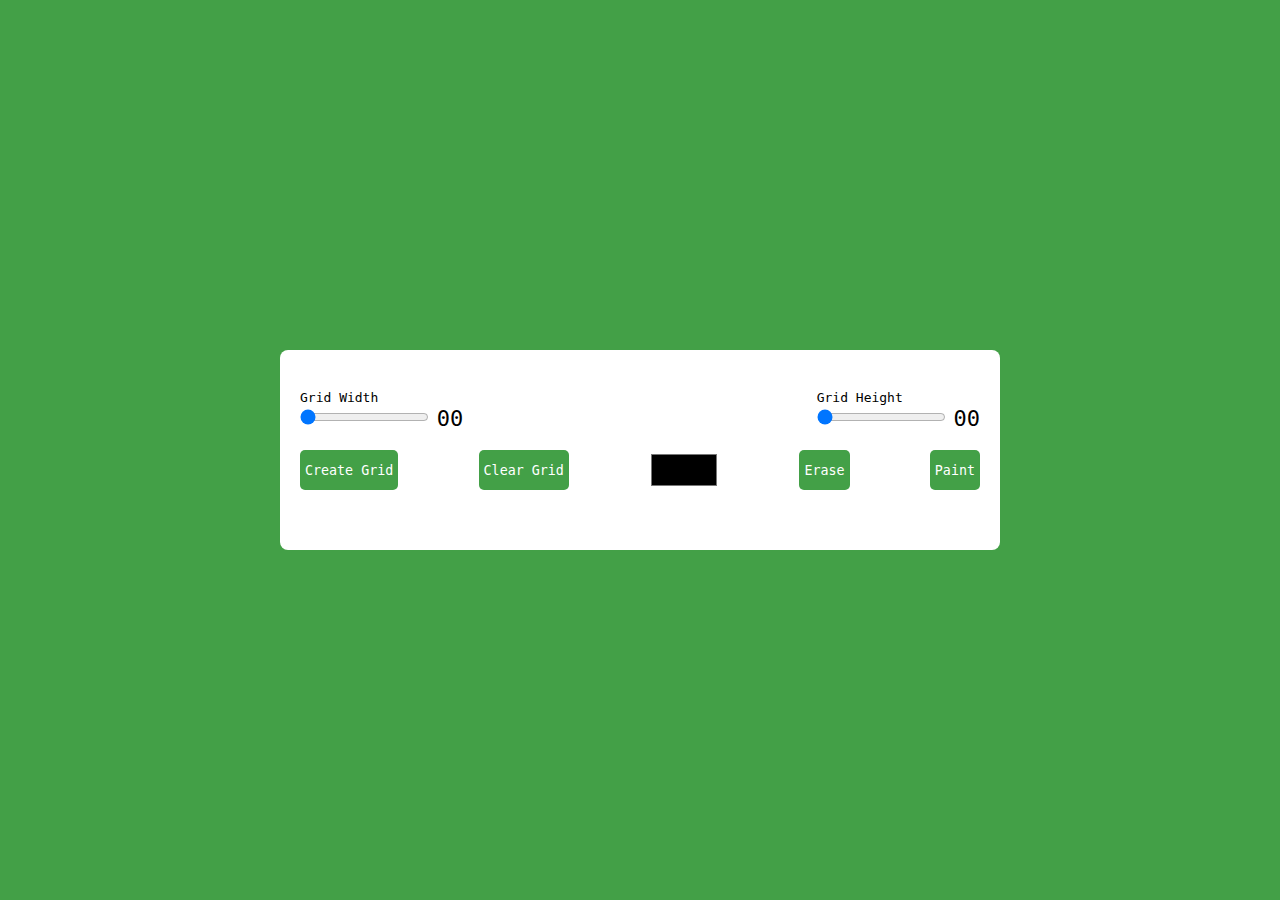
<file: day1/index.html>
<!DOCTYPE html>
<html lang="en">
<head>
    <meta charset="UTF-8">
    <meta http-equiv="X-UA-Compatible" content="IE=edge">
    <meta name="viewport" content="width=device-width, initial-scale=1.0">
    <link rel="stylesheet" href="./style.css">
    <title>Day 1</title>
</head>
<body>
    <div class="wrapper">
        <div class="options">
            <div class="opt-wrapper">
                <div class="slider">
                    <label for="width-range">Grid Width</label>
                    <input type="range" id="width-range" min="1" max="35">
                    <span id="width-value">00</span>
                </div>
                <div class="slider">
                    <label for="height-range">Grid Height</label>
                    <input type="range" id="height-range" min="1" max="35">
                    <span id="height-value">00</span>
                </div>
            </div>

            <div class="opt-wrapper">
                <button id="submit-grid">Create Grid</button>
                <button id="clear-grid">Clear Grid</button>
                <input type="color" id="color-input">
                <button id="erase-btn">Erase</button>
                <button id="paint-btn">Paint</button>
            </div>

        </div>
        <div class="container"></div>
    </div>

    <script src="./index.js"></script>
</body>
</html>
</file>
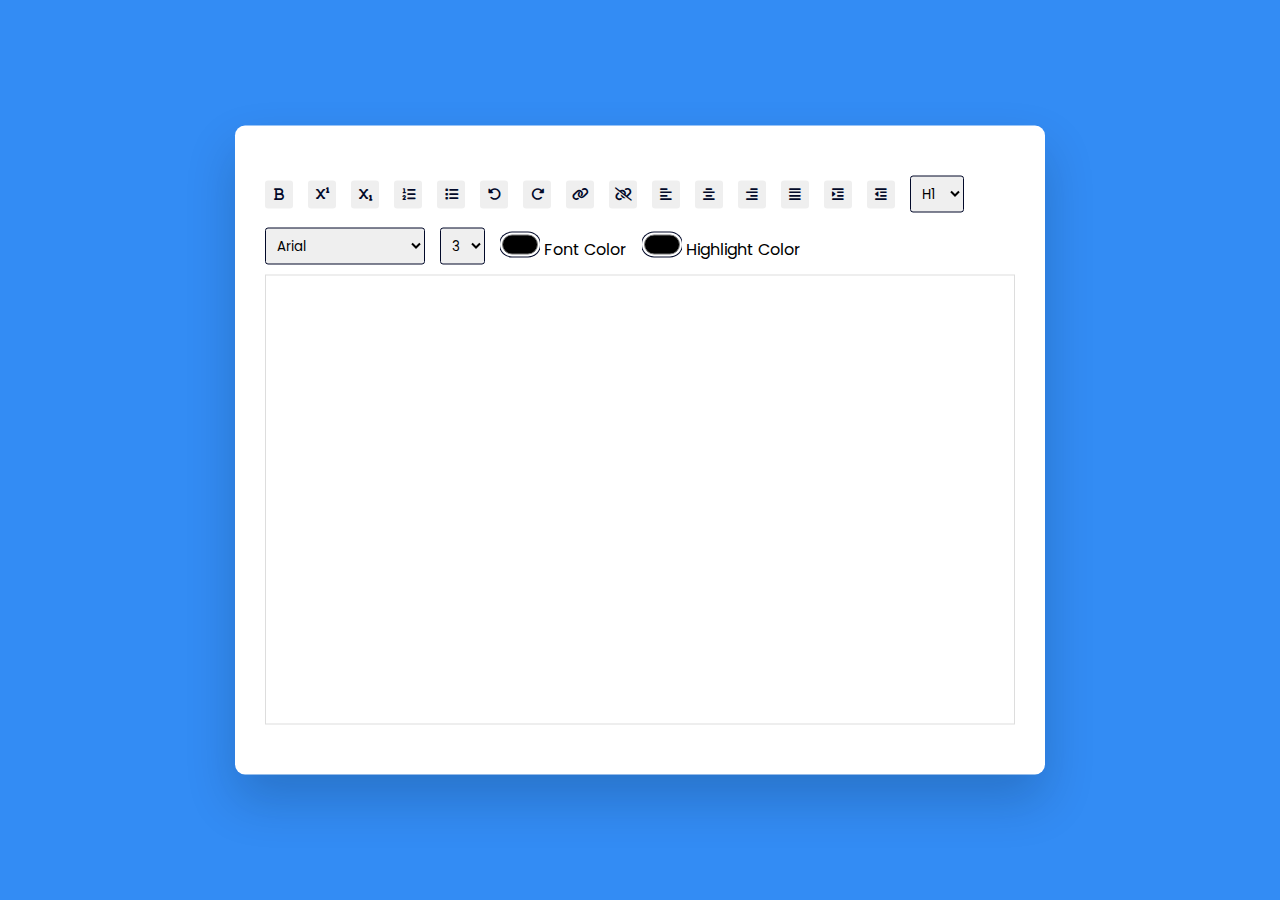
<file: day2/index.html>
<!DOCTYPE html>
<html lang="en">
<head>
    <meta charset="UTF-8">
    <meta http-equiv="X-UA-Compatible" content="IE=edge">
    <meta name="viewport" content="width=device-width, initial-scale=1.0">
    <link rel="stylesheet" href="https://cdnjs.cloudflare.com/ajax/libs/font-awesome/6.3.0/css/all.min.css">
    <link rel="stylesheet" href="./style.css">
    <title>Day 2</title>
</head>
<body>
    <div class="container">
        <div class="options">
            <button id="bold" class="option-button format">
                <i class="fa-solid fa-bold"></i>
            </button>
            <button id="superscript" class="option-button script">
                <i class="fa-solid fa-superscript"></i>
            </button>
            <button id="subscript" class="option-button script">
                <i class="fa-solid fa-subscript"></i>
            </button>
            <button id="insertOrderedList" class="option-button">
                <div class="fa-solid fa-list-ol"></div>
            </button>
            <button id="insertUnorderedList" class="option-button">
                <i class="fa-solid fa-list"></i>
            </button>
            <button id="undo" class="option-button">
                <i class="fa-solid fa-rotate-left"></i>
            </button>
            <button id="redo" class="option-button">
                <i class="fa-solid fa-rotate-right"></i>
            </button>
            <button id="createLink" class="adv-option-button">
                <i class="fa fa-link"></i>
            </button>
            <button id="unlink" class="option-button">
                <i class="fa fa-unlink"></i>
            </button>
            <button id="justifyLeft" class="option-button align">
                <i class="fa-solid fa-align-left"></i>
            </button>
            <button id="justifyCenter" class="option-button align">
                <i class="fa-solid fa-align-center"></i>
            </button>
            <button id="justifyRight" class="option-button align">
                <i class="fa-solid fa-align-right"></i>
            </button>
            <button id="justifyFull" class="option-button align">
                <i class="fa-solid fa-align-justify"></i>
            </button>
            <button id="indent" class="option-button spacing">
                <i class="fa-solid fa-indent"></i>
            </button>
            <button id="outdent" class="option-button spacing">
                <i class="fa-solid fa-outdent"></i>
            </button>
            <select id="formatBlock" class="adv-option-button">
                <option value="H1">H1</option>
                <option value="H2">H2</option>
                <option value="H3">H3</option>
                <option value="H4">H4</option>
                <option value="H5">H5</option>
                <option value="H6">H6</option>
            </select>
            <select id="fontName" class="adv-option-button"></select>
            <select id="fontSize" class="adv-option-button"></select>

            <div class="input-wrapper">
                <input type="color" id="foreColor" class="adv-option-button">
                <label for="foreColor">Font Color</label>
            </div>
            <div class="input-wrapper">
                <input type="color" id="backColor" class="adv-option-button">
                <label for="backColor">Highlight Color</label>
            </div>

        </div>
        <div id="text-input" contenteditable="true"></div>
    </div>

    <script src="script.js"></script>

</body>
</html>
</file>
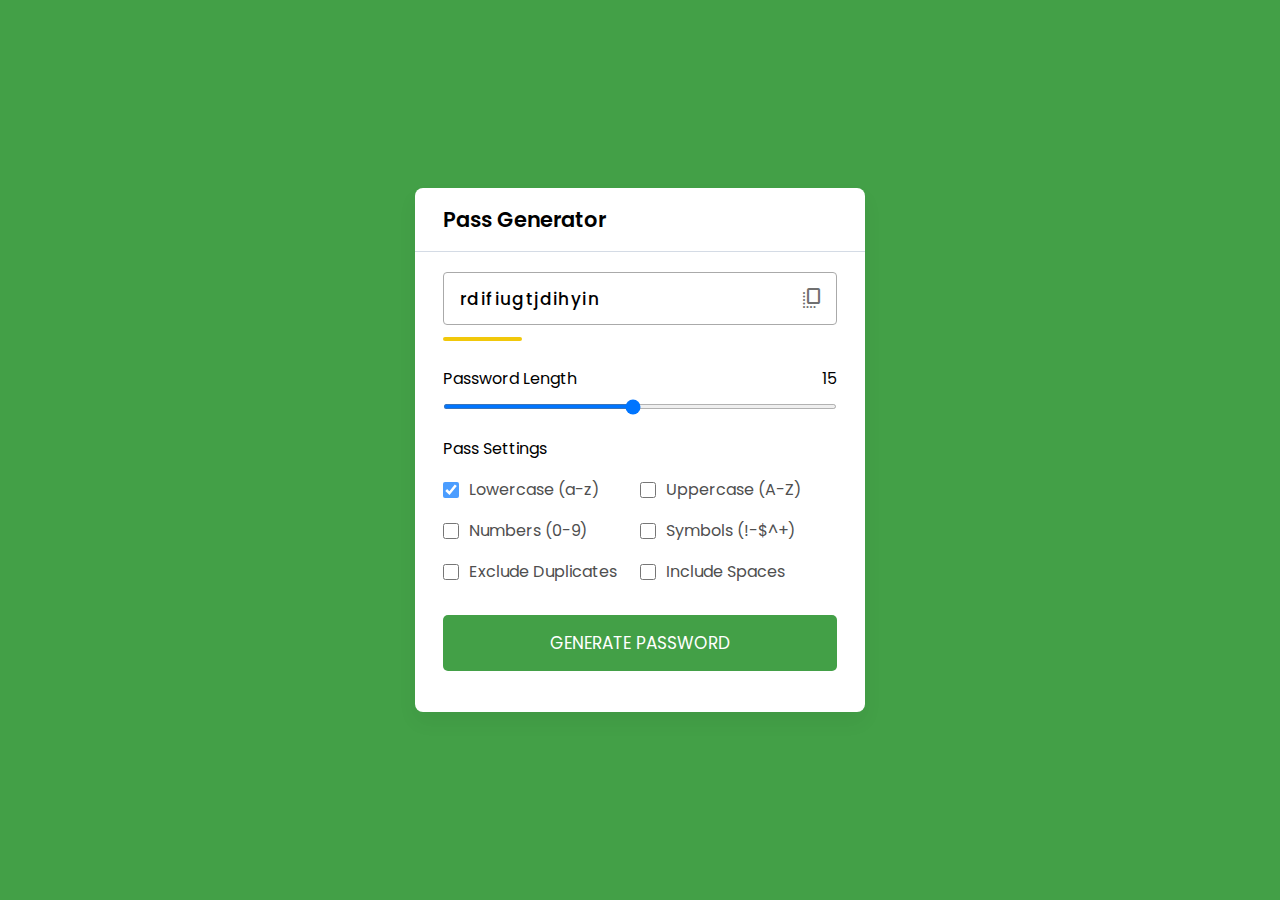
<file: day3/index.html>
<!DOCTYPE html>
<html lang="en">
<head>
    <meta charset="UTF-8">
    <meta http-equiv="X-UA-Compatible" content="IE=edge">
    <meta name="viewport" content="width=device-width, initial-scale=1.0">
    <link href="https://fonts.googleapis.com/css2?family=Material+Symbols+Rounded" rel="stylesheet" />
    <link rel="stylesheet" href="./style.css">
    <title>Day 3</title>
</head>
<body>

    <div class="container">
        <h2>Pass Generator</h2>
        <div class="wrapper">
            <div class="input-box">
                <input type="text" disabled>
                <span class="material-symbols-rounded">copy_all</span>
            </div>
            <div class="pass-indicator"></div>
                <div class="pass-length">
                    <div class="details">
                        <label class="title">Password Length</label>
                        <span></span>
                    </div>
                    <input type="range" min="1" max="30" value="15" step="1">
                </div>

                <div class="pass-settings">
                    <label class="title">Pass Settings</label>
                    <ul class="options">
                        <li class="option">
                            <input type="checkbox" id="lowercase" checked>
                            <label for="lowercase">Lowercase (a-z)</label>
                        </li>
                        <li class="option">
                            <input type="checkbox" id="uppercase">
                            <label for="uppercase">Uppercase (A-Z)</label>
                        </li>
                        <li class="option">
                            <input type="checkbox" id="numbers">
                            <label for="numbers">Numbers (0-9)</label>
                        </li>
                        <li class="option">
                            <input type="checkbox" id="symbols">
                            <label for="symbols">Symbols (!-$^+)</label>
                        </li>
                        <li class="option">
                            <input type="checkbox" id="exc-duplicate">
                            <label for="exc-duplicate">Exclude Duplicates</label>
                        </li>
                        <li class="option">
                            <input type="checkbox" id="spaces">
                            <label for="spaces">Include Spaces</label>
                        </li>
                    </ul>
                </div>

            <button class="generate-btn">Generate Password</button>

        </div>
    </div>


    <script src="./script.js"></script>
    
</body>
</html>
</file>
<file: day1/style.css>
* {
    padding: 0;
    margin: 0;
    box-sizing: border-box;
    font-family: monospace;
}

body {
    background-color: #43a047;
}

.wrapper {
    background-color: #fff;
    width: 80vmin;
    position: absolute;
    transform: translate(-50%, -50%);
    top: 50%;
    left: 50%;
    padding: 40px 20px;
    border-radius: 8px;
}

label {
    display: block;
}

span {
    position: relative;
    font-size: 22px;
    bottom: -1px;
}

.opt-wrapper {
    display: flex;
    justify-content: space-between;
    margin-bottom: 20px;
    gap: 10px;
}

button {
    background-color: #43a047;
    border: none;
    border-radius: 5px;
    padding: 5px;
    color: #fff;
}

input[type="color"] {
    --webkit-appearance: none;
    --moz-appearance: none;
    appearance: none;
    background-color: transparent;
    width: 70px;
    height: 40px;
    border: none;
    cursor: pointer;
}

input[type="color"]::--webkit-color-swatch {
    border-radius: 8px;
    border: 4px solid #000;
}

input[type="color"]::--moz-color-swatch {
    border-radius: 8px;
    border: 4px solid #000;
}

.gridCol {
    height: 1em;
    width: 1em;
    border: 1px solid #ddd;
}

.gridRow {
    display: flex;
}

@media only screen and (max-width: 768px){
    .gridCol{
        height: 0.8em;
        width: 0.8em;
    }
}
</file>
<file: day2/style.css>
@import url('https://fonts.googleapis.com/css2?family=Poppins:wght@300;400;500;600;700&family=Roboto&display=swap');

* {
    padding: 0;
    margin: 0;
    box-sizing: border-box;
}

body {
    background-color: #338cf4;
}

.container {
    background-color: #fff;
    width: 90vmin;
    padding: 50px 30px;
    position: absolute;
    transform: translate(-50%, -50%);
    left: 50%;
    top: 50%;
    border-radius: 10px;
    box-shadow: 0 25px 50px rgba(7, 20, 35, 0.2);
}

.options {
    display: flex;
    flex-wrap: wrap;
    align-items: center;
    gap: 15px;
}

button {
    width: 28px;
    height: 28px;
    display: grid;
    place-items: center;
    border-radius: 3px;
    border: none;
    /* background-color: #fff; */
    outline: none;
    color: #020929;
    cursor: pointer;
}

select {
    padding: 7px;
    border: 1px solid #020929;
    border-radius: 3px;
    cursor: pointer;
}

.options label,
.options select {
    font-family: 'Poppins', sans-serif;
}

input[type="color"] {
    --webkit-appearance: none;
    --moz-appearance: none;
    appearance: none;
    background-color: transparent;
    width: 40px;
    height: 28px;
    border: none;
    cursor: pointer;
}

input[type="color"]::-webkit-color-swatch {
    border-radius: 15px;
    box-shadow: 0 0 0 2px #fff, 0 0 0 3px #020929;
}

input[type="color"]::-moz-color-swatch {
    border-radius: 15px;
    box-shadow: 0 0 0 2px #fff, 0 0 0 3px #020929;
}

#text-input {
    margin-top: 10px;
    border: 1px solid #ddd;
    padding: 20px;
    height: 50vh;
}

.active {
    background-color: #e0e9ff;
}
</file>
<file: day3/style.css>
@import url('https://fonts.googleapis.com/css2?family=Poppins:wght@400;500;600&display=swap');

* {
    margin: 0;
    padding: 0;
    box-sizing: border-box;
    font-family: 'Poppins', sans-serif;
}

body {
    display: flex;
    align-items: center;
    justify-content: center;
    min-height: 100vh;
    background: #43a047;
}

.container {
    width: 450px;
    background: #fff;
    border-radius: 8px;
    box-shadow: 0 10px 20px rgba(0, 0, 0, 0.05);
}

.container h2 {
    font-weight: 600;
    font-size: 1.31rem;
    padding: 1rem 1.75rem;
    border-bottom: 1px solid #d4dbe5;
}

.wrapper {
    margin: 1.25rem 1.75rem;
}

.wrapper .input-box {
    position: relative;
}

.input-box input {
    width: 100%;
    height: 53px;
    color: #000;
    background: none;
    font-size: 1.06rem;
    font-weight: 500;
    border-radius: 4px;
    letter-spacing: 1.4px;
    border: 1px solid #aaa;
    padding: 0 2.85rem 0 1rem;
}

.input-box span {
    position: absolute;
    right: 13px;
    cursor: pointer;
    line-height: 53px;
    color: #707070;
}

.input-box span:hover {
    color: #43a047 !important;
}

.wrapper .pass-indicator {
    width: 100%;
    height: 4px;
    position: relative;
    margin-top: 0.75rem;
    border-radius: 25px;
}

.pass-indicator::before {
    position: absolute;
    content: "";
    height: 100%;
    width: 50%;
    border-radius: inherit;
    transition: width 0.3s ease;
}

.pass-indicator#weak::before {
    width: 20%;
    background: #e64a4a;
}

.pass-indicator#medium::before {
    width: 20%;
    background: #f1c80b;
}

.pass-indicator#strong::before {
    width: 20%;
    background: #43a047;
}

.wrapper .pass-length {
    margin: 1.56rem 0 1.25rem;
}

.pass-length .details {
    display: flex;
    justify-content: space-between;
}

.pass-length input {
    width: 100%;
    height: 5px;
}

.pass-settings .options {
    display: flex;
    list-style: none;
    flex-wrap: wrap;
    margin-top: 1rem;
}

.pass-settings .options .option {
    display: flex;
    align-items: center;
    margin-bottom: 1rem;
    width: calc(100% / 2);
}

.options .option:first-child {
    pointer-events: none;
}

.options .option:first-child input {
    opacity: 0.7;
}

.options .option input {
    height: 16px;
    width: 16px;
    cursor: pointer;
}

.options .option label {
    cursor: pointer;
    color: #4f4f4f;
    padding-left: 0.63rem;
}

.wrapper .generate-btn {
    width: 100%;
    color: #fff;
    border: none;
    outline: none;
    cursor: pointer;
    background: #43a047;
    font-size: 1.06rem;
    padding: 0.94rem 0;
    border-radius: 5px;
    text-transform: uppercase;
    margin: 0.94rem 0 1.3rem;
}
</file>
